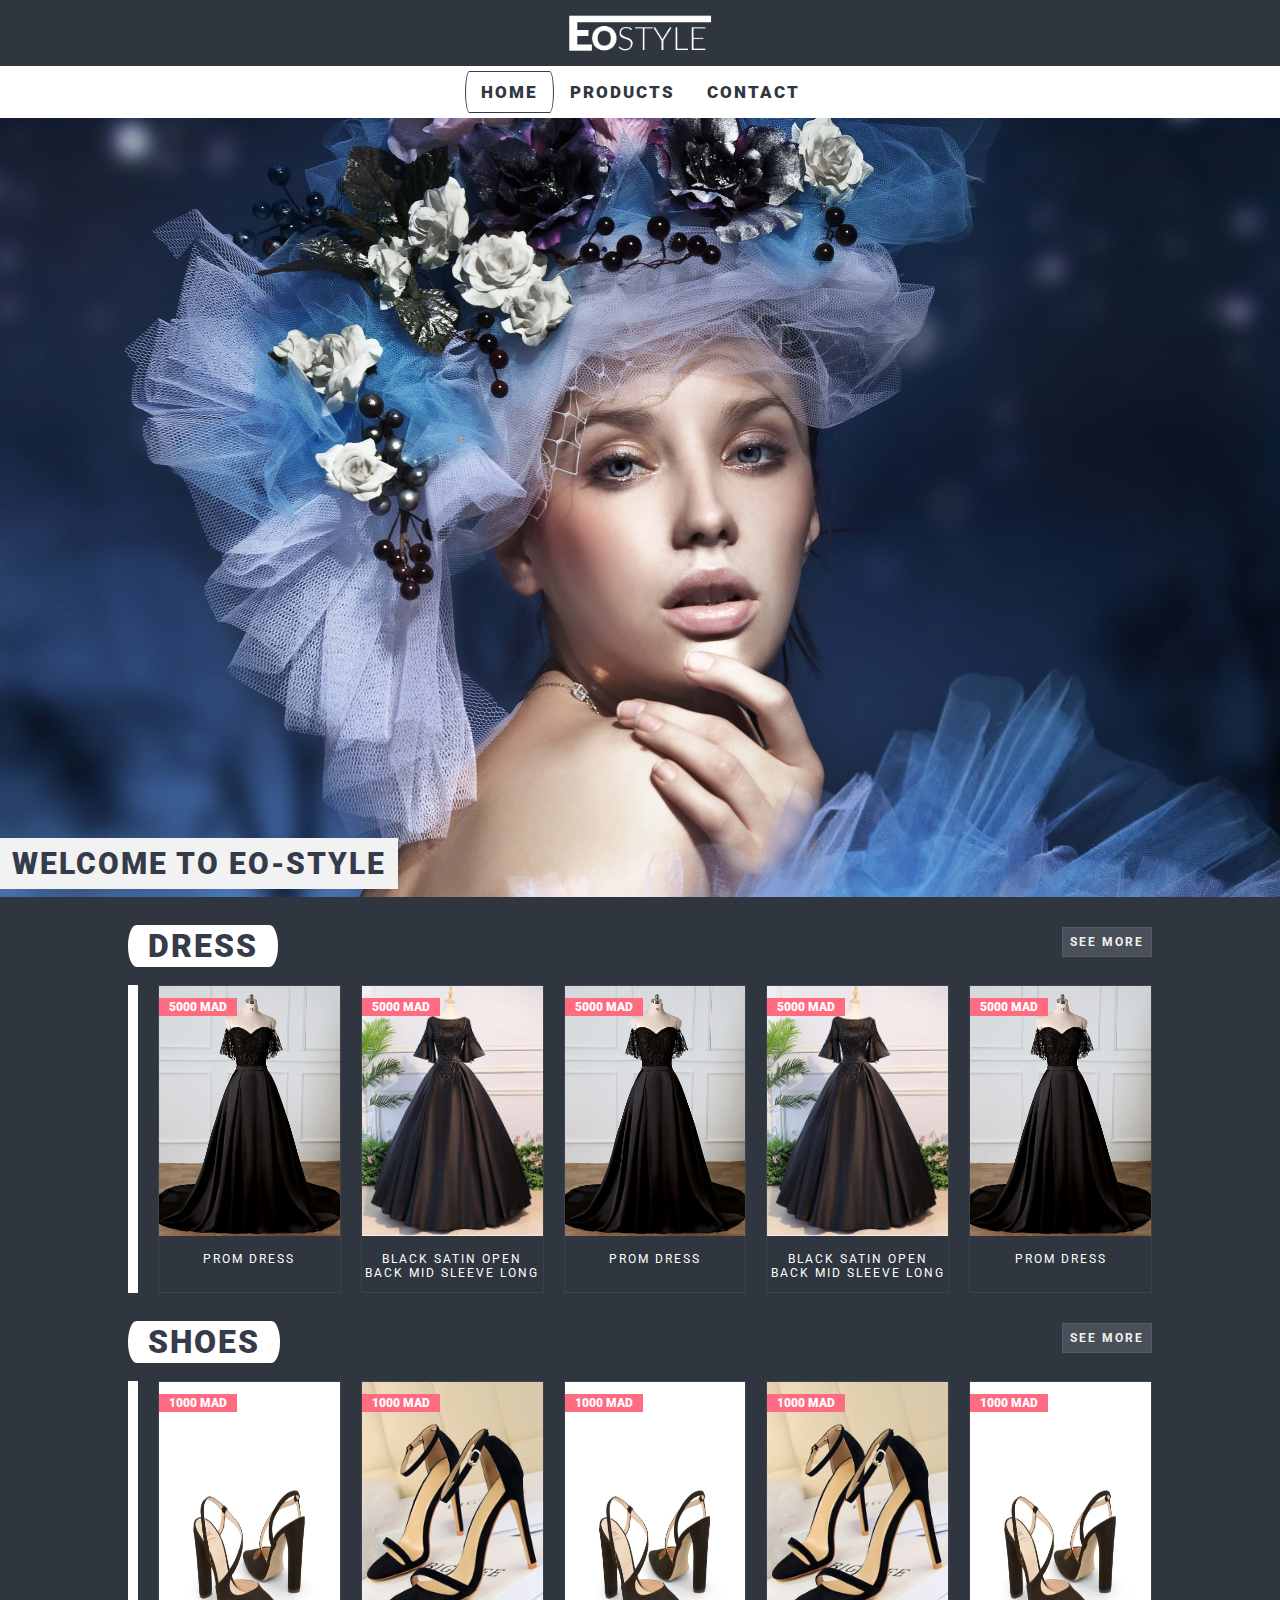
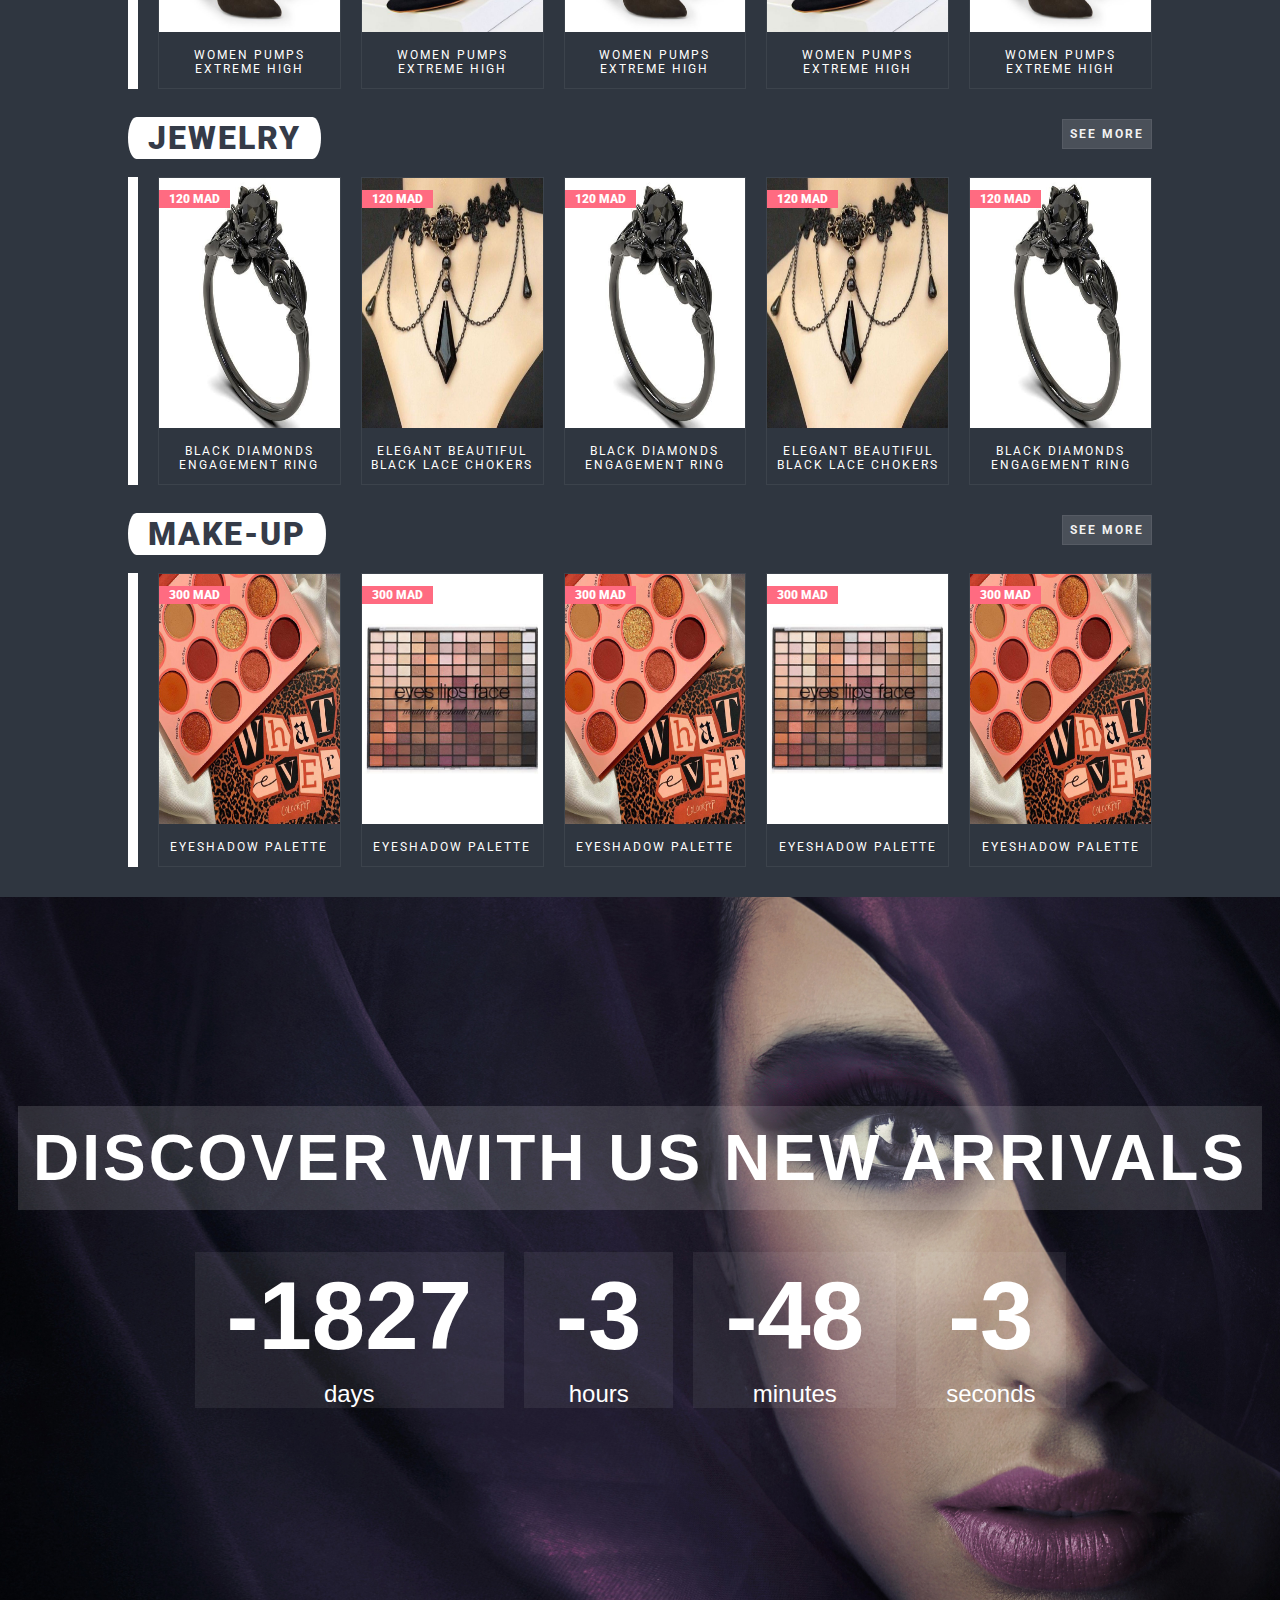
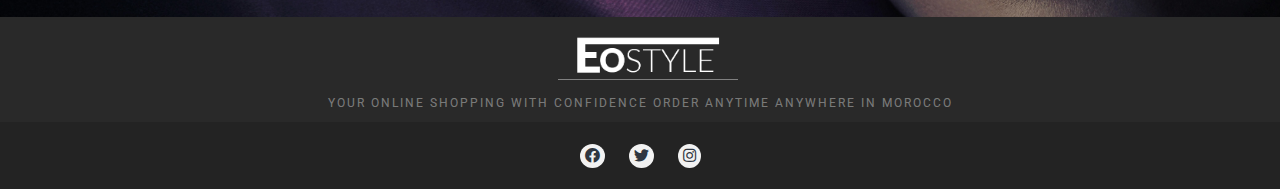
<file: index.html>
<!DOCTYPE html>
<html>
<head>
    <title>EO-STYLE</title>
    <meta charset="utf-8">
    <!-- javascript -->


    <!-- style -->
    <!-- google fonts -->
    <link href="https://fonts.googleapis.com/css2?family=Roboto:wght@100;300;400;500;700;900&display=swap" rel="stylesheet">
    <link rel="stylesheet" href="assets/fontawesome/css/all.min.css">
    <link rel="stylesheet" href="assets/css/style.css">


</head>
<body>


   <!-- NAVIGATEUR -->
  <header class="my-header">
    <a class="my-logo" href="index.html">
      <img src="assets/img/logo_ligth.png" width="150" alt="">
    </a>
    <div class="topnav">
      <a class="active" href="index.html">Home</a>
      <a href="Products.html">Products</a>
      <a href="contact.html">Contact</a>
    </div>
  </header>


   <!-- slide -->
<div class="mySlides">
  <img src="assets/img/slide-img.jpg">
  <div class="text">welcome to EO-style </div>
</div>

    <!-- MENU -->
    <section class="my-section">
      <h1 class="section-title"><strong>DRESS</strong> <a class="menu" href="Products.html">see more</a></h1>

      <div class="content">

        <div class="ira-card">
          <div class="ira-card-img">
            <img src="assets/img/d1.jpg" alt=""/>
          </div>
          <div class="ira-card-info">
            <p class="ira-title">Prom Dress</p>
            <p class="ira-prix">5000 MAD</p>
          </div>
        </div>

        <div class="ira-card">
          <div class="ira-card-img">
            <img src="assets/img/d2.jpg" alt=""/>
          </div>
          <div class="ira-card-info">
            <p class="ira-title">Black Satin Open Back Mid Sleeve Long</p>
            <p class="ira-prix">5000 MAD</p>
          </div>
        </div>

        <div class="ira-card">
          <div class="ira-card-img">
            <img src="assets/img/d1.jpg" alt=""/>
          </div>
          <div class="ira-card-info">
            <p class="ira-title">Prom Dress</p>
            <p class="ira-prix">5000 MAD</p>
          </div>
        </div>

        <div class="ira-card">
          <div class="ira-card-img">
            <img src="assets/img/d2.jpg" alt=""/>
          </div>
          <div class="ira-card-info">
            <p class="ira-title">Black Satin Open Back Mid Sleeve Long</p>
            <p class="ira-prix">5000 MAD</p>
          </div>
        </div>

        <div class="ira-card">
          <div class="ira-card-img">
            <img src="assets/img/d1.jpg" alt=""/>
          </div>
          <div class="ira-card-info">
            <p class="ira-title">Prom Dress</p>
            <p class="ira-prix">5000 MAD</p>
          </div>
        </div>

      </div>

    </section>
    <section class="my-section">
      <h1 class="section-title"><strong>SHOES</strong> <a class="menu" href="Products.html">see more</a></h1>

      <div class="content">

        <div class="ira-card">
          <div class="ira-card-img">
            <img src="assets/img/s1.jpg" alt=""/>
          </div>
          <div class="ira-card-info">
            <p class="ira-title">Women Pumps Extreme High</p>
            <p class="ira-prix">1000 MAD</p>
          </div>
        </div>

        <div class="ira-card">
          <div class="ira-card-img">
            <img src="assets/img/s2.jpg" alt=""/>
          </div>
          <div class="ira-card-info">
            <p class="ira-title">Women Pumps Extreme High</p>
            <p class="ira-prix">1000 MAD</p>
          </div>
        </div>

        <div class="ira-card">
          <div class="ira-card-img">
            <img src="assets/img/s1.jpg" alt=""/>
          </div>
          <div class="ira-card-info">
            <p class="ira-title">Women Pumps Extreme High</p>
            <p class="ira-prix">1000 MAD</p>
          </div>
        </div>

        <div class="ira-card">
          <div class="ira-card-img">
            <img src="assets/img/s2.jpg" alt=""/>
          </div>
          <div class="ira-card-info">
            <p class="ira-title">Women Pumps Extreme High</p>
            <p class="ira-prix">1000 MAD</p>
          </div>
        </div>

        <div class="ira-card">
          <div class="ira-card-img">
            <img src="assets/img/s1.jpg" alt=""/>
          </div>
          <div class="ira-card-info">
            <p class="ira-title">Women Pumps Extreme High</p>
            <p class="ira-prix">1000 MAD</p>
          </div>
        </div>

      </div>

    </section>
    <section class="my-section">
      <h1 class="section-title"><strong>JEWELRY</strong> <a class="menu" href="clothes.html">see more</a></h1>

      <div class="content">

        <div class="ira-card">
          <div class="ira-card-img">
            <img src="assets/img/j1.jpg" alt=""/>
          </div>
          <div class="ira-card-info">
            <p class="ira-title">Black Diamonds Engagement Ring</p>
            <p class="ira-prix">120 MAD</p>
          </div>
        </div>

        <div class="ira-card">
          <div class="ira-card-img">
            <img src="assets/img/j2.jpg" alt=""/>
          </div>
          <div class="ira-card-info">
            <p class="ira-title"> Elegant Beautiful Black Lace Chokers</p>
            <p class="ira-prix">120 MAD</p>
          </div>
        </div>

        <div class="ira-card">
          <div class="ira-card-img">
            <img src="assets/img/j1.jpg" alt=""/>
          </div>
          <div class="ira-card-info">
            <p class="ira-title">Black Diamonds Engagement Ring</p>
            <p class="ira-prix">120 MAD</p>
          </div>
        </div>

        <div class="ira-card">
          <div class="ira-card-img">
            <img src="assets/img/j2.jpg" alt=""/>
          </div>
          <div class="ira-card-info">
            <p class="ira-title"> Elegant Beautiful Black Lace Chokers</p>
            <p class="ira-prix">120 MAD</p>
          </div>
        </div>

        <div class="ira-card">
          <div class="ira-card-img">
            <img src="assets/img/j1.jpg" alt=""/>
          </div>
          <div class="ira-card-info">
            <p class="ira-title">Black Diamonds Engagement Ring</p>
            <p class="ira-prix">120 MAD</p>
          </div>
        </div>

      </div>

    </section>
    <section class="my-section">
      <h1 class="section-title"><strong>MAKE-UP</strong> <a class="menu" href="clothes.html">see more</a></h1>

      <div class="content">

        <div class="ira-card">
          <div class="ira-card-img">
            <img src="assets/img/m1.jpg" alt=""/>
          </div>
          <div class="ira-card-info">
            <p class="ira-title">Eyeshadow Palette</p>
            <p class="ira-prix">300 MAD</p>
          </div>
        </div>

        <div class="ira-card">
          <div class="ira-card-img">
            <img src="assets/img/m2.jpg" alt=""/>
          </div>
          <div class="ira-card-info">
            <p class="ira-title">Eyeshadow Palette</p>
            <p class="ira-prix">300 MAD</p>
          </div>
        </div>

        <div class="ira-card">
          <div class="ira-card-img">
            <img src="assets/img/m1.jpg" alt=""/>
          </div>
          <div class="ira-card-info">
            <p class="ira-title">Eyeshadow Palette</p>
            <p class="ira-prix">300 MAD</p>
          </div>
        </div>

        <div class="ira-card">
          <div class="ira-card-img">
            <img src="assets/img/m2.jpg" alt=""/>
          </div>
          <div class="ira-card-info">
            <p class="ira-title">Eyeshadow Palette</p>
            <p class="ira-prix">300 MAD</p>
          </div>
        </div>

        <div class="ira-card">
          <div class="ira-card-img">
            <img src="assets/img/m1.jpg" alt=""/>
          </div>
          <div class="ira-card-info">
            <p class="ira-title">Eyeshadow Palette</p>
            <p class="ira-prix">300 MAD</p>
          </div>
        </div>

      </div>

    </section>
    <section class="countdown">
      <h1 class="cont"><b>DISCOVER WITH US NEW ARRIVALS</b></h1>
      <div class="countdown-container">
        <div class="countdown-El days-c">
          <p class="big-text" id="days">0</p>
          <span>days</span>
        </div>
        <div class="countdown-El hours-c">
          <p class="big-text" id="hours">0</p>
          <span>hours</span>
        </div>
        <div class="countdown-El minutes-c">
          <p class="big-text" id="minutes">0</p>
          <span>minutes</span>
        </div>
        <div class="countdown-El seconds-c">
          <p class="big-text" id="seconds">0</p>
          <span>seconds</span>
        </div>
        </div>
    </section>
      <!-- footer -->
      <footer class="foo">
        <img class="footer-logo" src="assets/img/logo_ligth.png" width="150" alt="">
        <p class="own-info">YOUR ONLINE SHOPPING WITH CONFIDENCE ORDER ANYTIME ANYWHERE IN MOROCCO</p>
        <div class="sous-foo">
          <ul class="footer-social-icons">
            <li><a href="http://www.facebook.com"><i class="fab fa-facebook"></i></a></li>
            <li><a href="http://www.twitter.com"><i class="fab fa-twitter"></i></a></li>
            <li><a href="http://www.instagram.com"><i class="fab fa-instagram"></i></a></li>
          </ul>
        </div>
      </footer>

<script src="assets/js/countdown.js"></script>

</body>
</html>
</file>
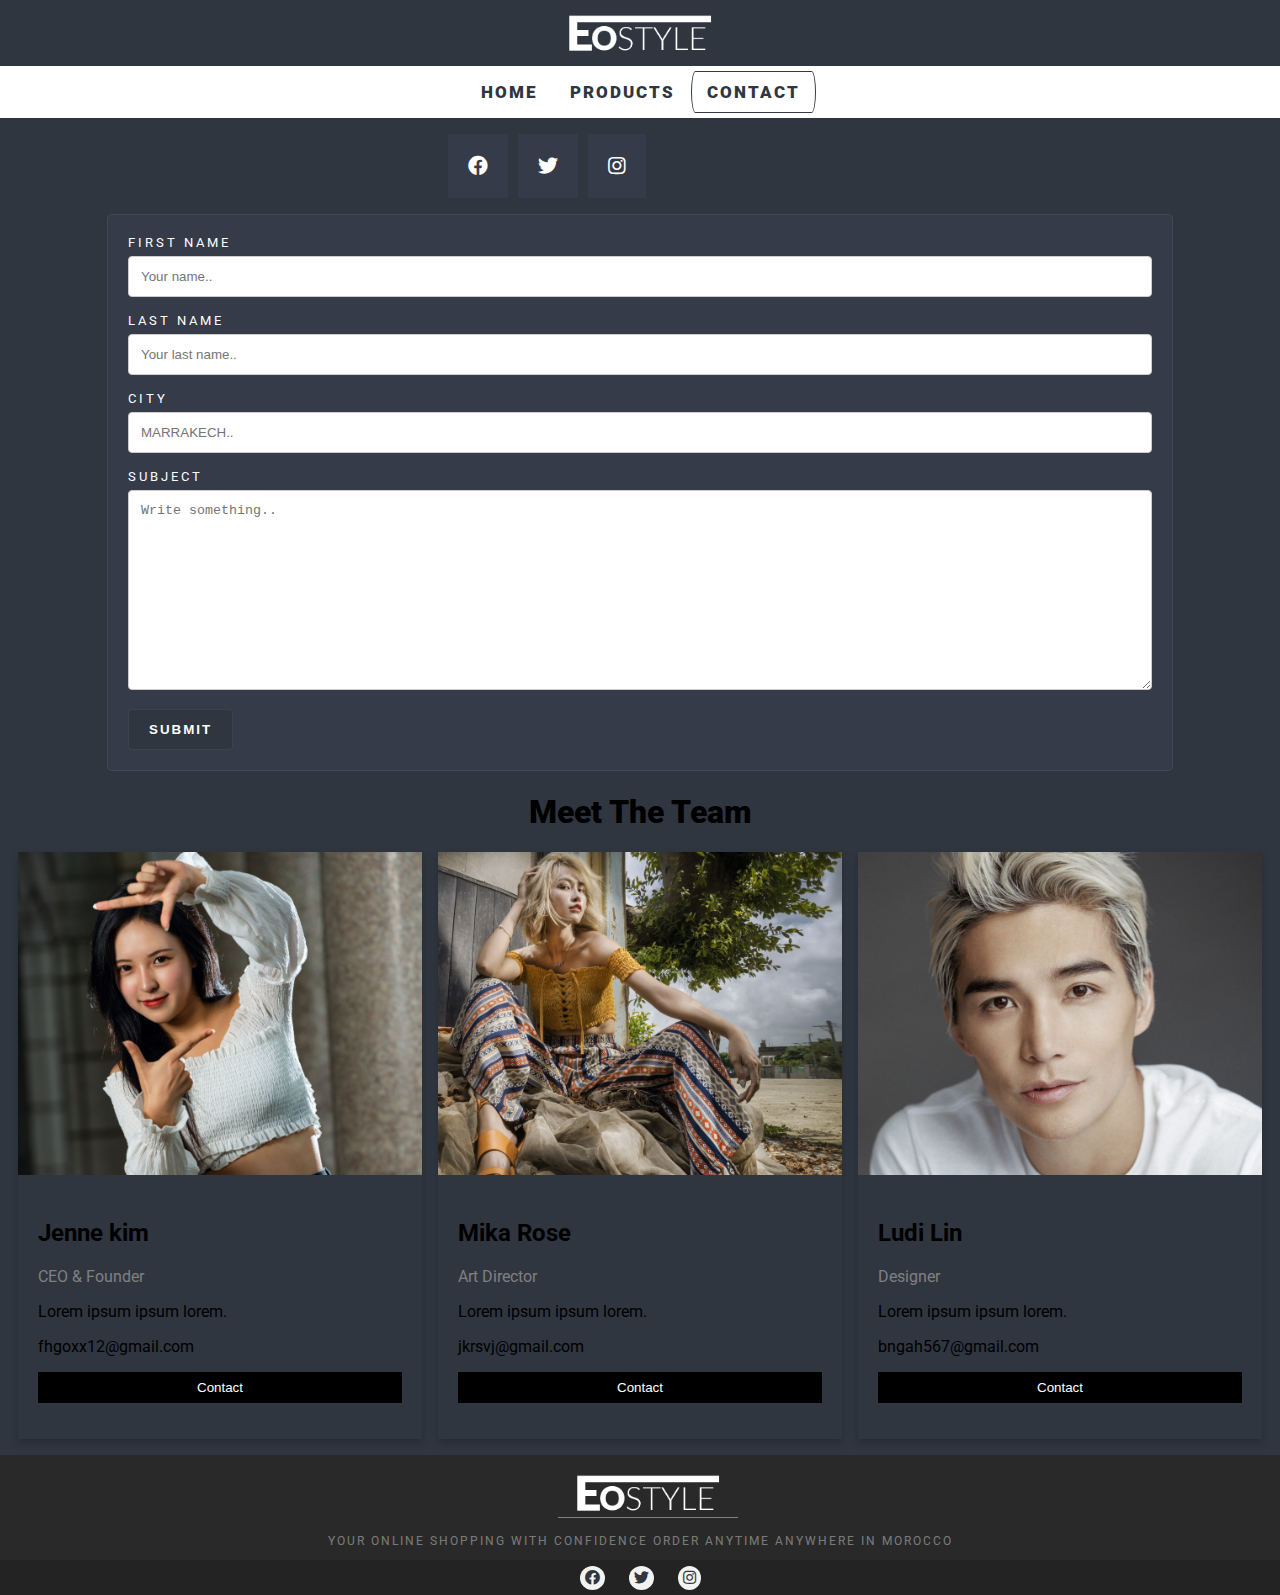
<file: contact.html>
<!DOCTYPE html>
<html lang="en" dir="ltr">
  <head>
    <meta charset="utf-8">
    <title>Contact-Us</title>
    <link href="https://fonts.googleapis.com/css2?family=Roboto:wght@100;300;400;500;700;900&display=swap" rel="stylesheet">
    <link rel="stylesheet" href="assets/fontawesome/css/all.min.css">
    <link rel="stylesheet" href="assets/css/contact.css">
  </head>
  <body class="contc">
    <header class="my-header">
      <a class="my-logo" href="index.html">
        <img src="assets/img/logo_ligth.png" width="150" alt="">
      </a>


      <div class="topnav">
        <a href="index.html">Home</a>
        <a href="Products.html">Products</a>
        <a class="active" href="contact.html">Contact</a>
      </div>
    </header>



<section class="my-container">



    <ul class="social-icons">
    <li><a href="http://www.facebook.com"><i class="fab fa-facebook"></i></a></li>
    <li><a href="http://www.twitter.com"><i class="fab fa-twitter"></i></a></li>
    <li><a href="http://www.instagram.com"><i class="fab fa-instagram"></i></a></li>
</ul>




<div class="container ira-contact">
  <form action="action_page.php">

    <label for="fname">First Name</label>
    <input type="text" id="fname" name="firstname" placeholder="Your name..">

    <label for="lname">Last Name</label>
    <input type="text" id="lname" name="lastname" placeholder="Your last name..">

    <label for="country">City</label>
    <input type="text" id="lname" name="lastname" placeholder="MARRAKECH..">

    <label for="subject">Subject</label>
    <textarea id="subject" name="subject" placeholder="Write something.." style="height:200px"></textarea>

    <input type="submit" value="Submit">

  </form>
</div>

</section>

<section>
  <h1><strong>Meet The Team</strong></h1>
  <div class="row">
  <div class="column">
    <div class="card">
      <img src="assets/img/w1.jpg" alt="Jenee" style="width:100%">
      <div class="container">
        <h2>Jenne kim</h2>
        <p class="title">CEO &amp; Founder</p>
        <p>Lorem ipsum ipsum lorem.</p>
        <p>fhgoxx12@gmail.com</p>
        <p><button class="button">Contact</button></p>
      </div>
    </div>
  </div>

  <div class="column">
    <div class="card">
      <img src="assets/img/w2.jpg" alt="Mika" style="width:100%">
      <div class="container">
        <h2>Mika Rose</h2>
        <p class="title">Art Director</p>
        <p>Lorem ipsum ipsum lorem.</p>
        <p>jkrsvj@gmail.com</p>
        <p><button class="button">Contact</button></p>
      </div>
    </div>
  </div>

  <div class="column">
    <div class="card">
      <img src="assets/img/w3.jpg" alt="Ludi" style="width:100%">
      <div class="container">
        <h2>Ludi Lin</h2>
        <p class="title">Designer</p>
        <p>Lorem ipsum ipsum lorem.</p>
        <p>bngah567@gmail.com</p>
        <p><button class="button">Contact</button></p>
      </div>
    </div>
  </div>
</div>
</section>

<!-- footer -->
<footer class="foo">
  <img class="footer-logo" src="assets/img/logo_ligth.png" width="150" alt="">
  <p class="own-info">YOUR ONLINE SHOPPING WITH CONFIDENCE ORDER ANYTIME ANYWHERE IN MOROCCO</p>
  <div class="sous-foo">
    <ul class="footer-social-icons">
      <li><a href="http://www.facebook.com"><i class="fab fa-facebook"></i></a></li>
      <li><a href="http://www.twitter.com"><i class="fab fa-twitter"></i></a></li>
      <li><a href="http://www.instagram.com"><i class="fab fa-instagram"></i></a></li>
    </ul>
  </div>
</footer>
  </body>
</html>
</file>
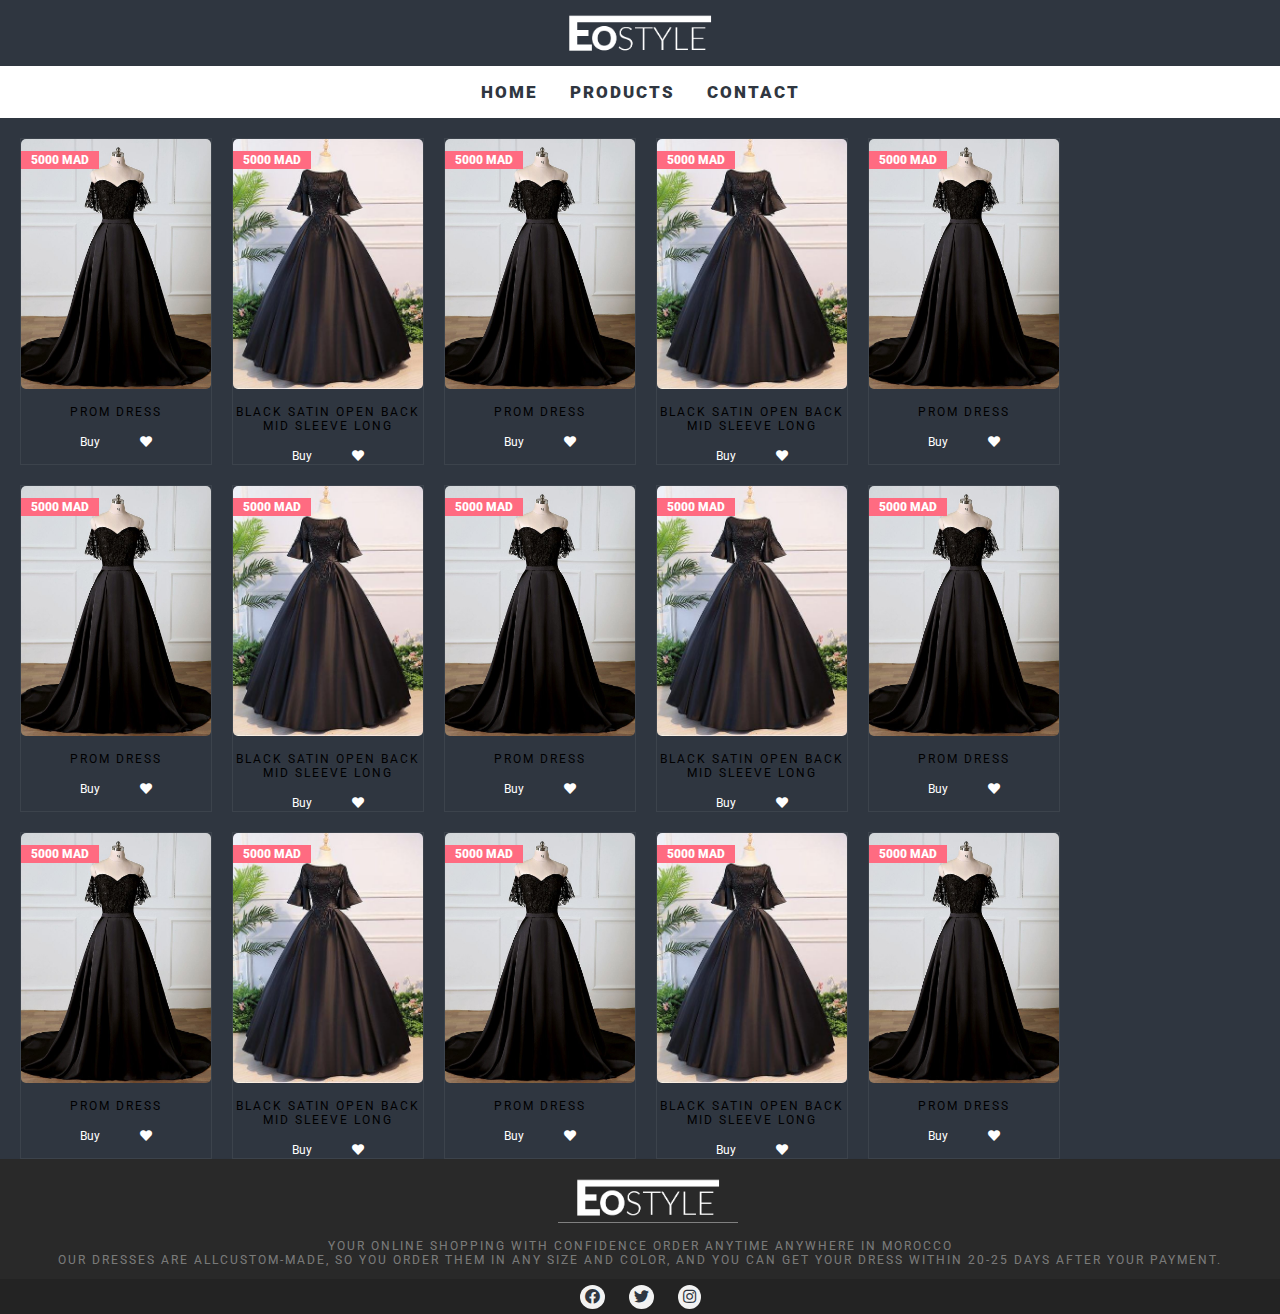
<file: Products.html>
<!DOCTYPE html>
<html lang="en" dir="ltr">
  <head>

    <!-- style -->
    <!-- google fonts -->
    <link href="https://fonts.googleapis.com/css2?family=Roboto:wght@100;300;400;500;700;900&display=swap" rel="stylesheet">
    <link rel="stylesheet" href="assets/fontawesome/css/all.min.css">
    <link rel="stylesheet" href="assets/css/products.css">
    <meta charset="utf-8">
    <title>CLOTHES</title>
  </head>


  <body id="clothes">
      <!-- NAVIGATEUR -->
    <header class="myheader">
      <a class="my-logo" href="index.html">
        <img src="assets/img/logo_ligth.png" width="150" alt="">
      </a>
      <div class="topnav">
        <a href="index.html">Home</a>
        <a href="Products.html">Products</a>
        <a href="contact.html">Contact</a>
      </div>
    </header>

    <section class="my-section">
      <div class="content">

        <div class="ira-card">
          <div class="ira-card-img">
            <img id="myImg" src="assets/img/d1.jpg" alt="Prom Dress"/>
          </div>
          <div class="ira-card-info">
            <p class="ira-title">Prom Dress</p>
            <p class="ira-prix">5000 MAD</p>
          </div>
          <a href="Contact.html" class="btn"><span>Buy</span></a>
          <a href="#" onclick="myFunction()" class="btn"><i class="fas fa-heart"></i></a>

            <script>
               function myFunction() {
                 alert("Your product has been added successfully!");
                 }
            </script>

        </div>
        <div id="myModal" class="modal">
         <span class="close">&times;</span>
         <img class="modal-content" id="img01">
         <div id="caption"></div>
        </div>


         <div class="ira-card">
          <div class="ira-card-img">
            <img id="myImg" src="assets/img/d2.jpg" alt=""/>
          </div>
          <div class="ira-card-info">
            <p class="ira-title">Black Satin Open Back Mid Sleeve Long</p>
            <p class="ira-prix">5000 MAD</p>
          </div>
          <a href="Contact.html" class="btn"><span>Buy</span></a>
          <a href="#" class="btn"><i class="fas fa-heart"></i></a>
        </div>

        <div class="ira-card">
          <div class="ira-card-img">
            <img id="myImg" src="assets/img/d1.jpg" alt=""/>
          </div>
          <div class="ira-card-info">
            <p class="ira-title">Prom Dress</p>
            <p class="ira-prix">5000 MAD</p>
          </div>
          <a href="Contact.html" class="btn"><span>Buy</span></a>
          <a href="#" class="btn"><i class="fas fa-heart"></i></a>
        </div>

        <div class="ira-card">
          <div class="ira-card-img">
            <img id="myImg" src="assets/img/d2.jpg" alt=""/>
          </div>
          <div class="ira-card-info">
            <p class="ira-title">Black Satin Open Back Mid Sleeve Long</p>
            <p class="ira-prix">5000 MAD</p>
          </div>
          <a href="Contact.html" class="btn"><span>Buy</span></a>
          <a href="#" class="btn"><i class="fas fa-heart"></i></a>
        </div>

        <div class="ira-card">
          <div class="ira-card-img">
            <img id="myImg" src="assets/img/d1.jpg" alt=""/>
          </div>
          <div class="ira-card-info">
            <p class="ira-title">Prom Dress</p>
            <p class="ira-prix">5000 MAD</p>
          </div>
          <a href="Contact.html" class="btn"><span>Buy</span></a>
          <a href="#" class="btn"><i class="fas fa-heart"></i></a>
        </div>

      </div>

    </section>
    <section class="my-section">
      <div class="content">

        <div class="ira-card">
          <div class="ira-card-img">
            <img id="myImg" src="assets/img/d1.jpg" alt="Prom Dress"/>
          </div>
          <div class="ira-card-info">
            <p class="ira-title">Prom Dress</p>
            <p class="ira-prix">5000 MAD</p>
          </div>
          <a href="Contact.html" class="btn"><span>Buy</span></a>
          <a href="#" class="btn"><i class="fas fa-heart"></i></a>
        </div>
        <div id="myModal" class="modal">
         <span class="close">&times;</span>
         <img class="modal-content" id="img01">
         <div id="caption"></div>
        </div>


         <div class="ira-card">
          <div class="ira-card-img">
            <img id="myImg" src="assets/img/d2.jpg" alt=""/>
          </div>
          <div class="ira-card-info">
            <p class="ira-title">Black Satin Open Back Mid Sleeve Long</p>
            <p class="ira-prix">5000 MAD</p>
          </div>
          <a href="Contact.html" class="btn"><span>Buy</span></a>
          <a href="#" class="btn"><i class="fas fa-heart"></i></a>
        </div>

        <div class="ira-card">
          <div class="ira-card-img">
            <img id="myImg" src="assets/img/d1.jpg" alt=""/>
          </div>
          <div class="ira-card-info">
            <p class="ira-title">Prom Dress</p>
            <p class="ira-prix">5000 MAD</p>
          </div>
          <a href="Contact.html" class="btn"><span>Buy</span></a>
          <a href="#" class="btn"><i class="fas fa-heart"></i></a>
        </div>

        <div class="ira-card">
          <div class="ira-card-img">
            <img id="myImg" src="assets/img/d2.jpg" alt=""/>
          </div>
          <div class="ira-card-info">
            <p class="ira-title">Black Satin Open Back Mid Sleeve Long</p>
            <p class="ira-prix">5000 MAD</p>
          </div>
          <a href="#" class="btn"><span>Buy</span></a>
          <a href="#" class="btn"><i class="fas fa-heart"></i></a>
        </div>

        <div class="ira-card">
          <div class="ira-card-img">
            <img id="myImg" src="assets/img/d1.jpg" alt=""/>
          </div>
          <div class="ira-card-info">
            <p class="ira-title">Prom Dress</p>
            <p class="ira-prix">5000 MAD</p>
          </div>
          <a href="#" class="btn"><span>Buy</span></a>
          <a href="#" class="btn"><i class="fas fa-heart"></i></a>
        </div>

      </div>

    </section>
    <section class="my-section">
      <div class="content">

        <div class="ira-card">
          <div class="ira-card-img">
            <img id="myImg" src="assets/img/d1.jpg" alt="Prom Dress"/>
          </div>
          <div class="ira-card-info">
            <p class="ira-title">Prom Dress</p>
            <p class="ira-prix">5000 MAD</p>
          </div>
          <a href="#" class="btn"><span>Buy</span></a>
          <a href="#" class="btn"><i class="fas fa-heart"></i></a>
        </div>
        <div id="myModal" class="modal">
         <span class="close">&times;</span>
         <img class="modal-content" id="img01">
         <div id="caption"></div>
        </div>


         <div class="ira-card">
          <div class="ira-card-img">
            <img id="myImg" src="assets/img/d2.jpg" alt=""/>
          </div>
          <div class="ira-card-info">
            <p class="ira-title">Black Satin Open Back Mid Sleeve Long</p>
            <p class="ira-prix">5000 MAD</p>
          </div>
          <a href="#" class="btn"><span>Buy</span></a>
          <a href="#" class="btn"><i class="fas fa-heart"></i></a>
        </div>

        <div class="ira-card">
          <div class="ira-card-img">
            <img id="myImg" src="assets/img/d1.jpg" alt=""/>
          </div>
          <div class="ira-card-info">
            <p class="ira-title">Prom Dress</p>
            <p class="ira-prix">5000 MAD</p>
          </div>
          <a href="#" class="btn"><span>Buy</span></a>
          <a href="#" class="btn"><i class="fas fa-heart"></i></a>
        </div>

        <div class="ira-card">
          <div class="ira-card-img">
            <img id="myImg" src="assets/img/d2.jpg" alt=""/>
          </div>
          <div class="ira-card-info">
            <p class="ira-title">Black Satin Open Back Mid Sleeve Long</p>
            <p class="ira-prix">5000 MAD</p>
          </div>
          <a href="#" class="btn"><span>Buy</span></a>
          <a href="#" class="btn"><i class="fas fa-heart"></i></a>
        </div>

        <div class="ira-card">
          <div class="ira-card-img">
            <img id="myImg" src="assets/img/d1.jpg" alt=""/>
          </div>
          <div class="ira-card-info">
            <p class="ira-title">Prom Dress</p>
            <p class="ira-prix">5000 MAD</p>
          </div>
          <a href="#" class="btn"><span>Buy</span></a>
          <a href="#" class="btn"><i class="fas fa-heart"></i></a>
        </div>

      </div>

    </section>


 <script src="assets/js/products.js"></script>

    <!-- footer -->
    <footer class="foo">
      <img class="footer-logo" src="assets/img/logo_ligth.png" width="150" alt="">
      <p class="own-info">YOUR ONLINE SHOPPING WITH CONFIDENCE ORDER ANYTIME ANYWHERE IN MOROCCO<br>
      OUR DRESSES ARE ALLCUSTOM-MADE, SO YOU ORDER THEM IN ANY SIZE AND COLOR, AND YOU CAN GET YOUR DRESS WITHIN 20-25 DAYS AFTER YOUR PAYMENT.</p>
      <div class="sous-foo">
        <ul class="footer-social-icons">
          <li><a href="http://www.facebook.com"><i class="fab fa-facebook"></i></a></li>
          <li><a href="http://www.twitter.com"><i class="fab fa-twitter"></i></a></li>
          <li><a href="http://www.instagram.com"><i class="fab fa-instagram"></i></a></li>
        </ul>
      </div>
    </footer>
  </body>
</html>
</file>
<file: assets/css/style.css>
body{background:#2f3640;margin:0;font-family:'Roboto',sans-serif}
.topnav{background-color:#fff;overflow:hidden;display:flex;justify-content:center;text-transform:uppercase;letter-spacing:2px;font-weight:900;padding:5px}
.topnav a{float:left;color:#2f3640;text-align:center;padding:10px 15px;text-decoration:none;font-size:17px;transition-duration:.6s;border:1px solid #fff}
.topnav a:hover{background-color:#ddd;color:#000}
.topnav a.active{border-radius:10px/48px;border:1px solid #353b48}
a.my-logo{display:flex;justify-content:center;padding:10px;background-color:#2f3640}
.topnav a:hover{color:#fff;background-color:#353b48;border-radius:20px}
.mySlides{max-width:100%;position:relative;margin:auto;max-height:calc(100vh - 120px);overflow:hidden;margin-top:117px}
.menu{text-decoration:none}
.text{color:#353b48;padding:8px 12px;position:absolute;bottom:8px;width:max-content;text-align:center;background-color:#f2f2f2;font-size:30px;letter-spacing:2px;text-transform:uppercase;font-weight:900}
.mySlides img{width:100%}
.my-section{color:#fff;max-width:1024px;margin:30px;padding:0 20px;margin-left: auto;margin-right: auto;}
.section-title{text-transform:uppercase;letter-spacing:2px;margin:0;max-width:100%;color:#353b48}
.countdown{font-family:"poppins",sans-serif;margin:0;background-image:url(../img/count-down-img.jpg);min-height:80vh;display:flex;flex-direction:column;background-position:center center;background-size:cover;align-items:center;justify-content:center}
.cont{font-size:4rem;margin-top:0;color:#fff;text-align:center;background-color:#fff2;letter-spacing:3px;padding:15px}
.countdown-container{display:flex;flex-wrap:wrap;justify-content:center;color:#fff}
.big-text{font-weight:700;font-size:6rem;line-height:1;margin:1rem 2rem;color:#fff}
.countdown-El{text-align:center;color:#fff;background-color:#fff1;margin-right:20px}
.countdown-El span{font-size:1.5rem;color:#fff}
.my-header{position:fixed;top:0;z-index:999;width:100%}
.foo{background:#292929;min-height:120px;text-align:center}
footer{color:grey}
footer p,a{font-size:12px}
footer h6{font-family:'Playfair Display',serif;margin-bottom:40px;position:relative}
footer h6:after{position:absolute;content:"";background:grey;width:12%;height:1px;left:0;bottom:-20px}
.btn-footer{color:grey;text-decoration:none;border:1px solid;border-radius:43px;font-size:13px;padding:7px 30px;line-height:47px}
.btn-footer:hover{text-decoration:none}
.form-footer input[type="text"]{border:none;border-radius:16px 0 0 16px;outline:none;padding-left:10px}
.form-footer input[type="button"]{border:none;background:#232323;margin-left:-5px;color:#fff;outline:none;border-radius:0 16px 16px 0;padding:2px 12px}
footer ul li{list-style:none;display:block}
footer ul{padding-left:0}
.footer-logo{padding:15px;border-bottom:1px solid;padding-bottom:1px;margin-left:15px}
.own-info{font-size:12px;text-transform:uppercase;letter-spacing:2px;color:#fff6}
.footer-social-icons li{display:inline-block;list-style-type:none;-webkit-user-select:none}
.footer-social-icons li a{color:#2f3640;font-size:15px;margin:10px;background-color:#f2f2f2;border-radius:100%;padding:3px 5px}
.sous-foo{background-color:#232323;padding:8px}
.content{border-left:10px solid #fff;display:flex;margin-top:20px}
.ira-card{text-align:center;margin-left:20px;border:1px solid #fff1;position:relative;width:190px}
.ira-card .ira-card-img img{height:250px;width:100%}
.ira-card-info a{text-decoration:none;text-transform:uppercase;letter-spacing:2px;background-color:#fff;color:#353b48;padding:5px;font-weight:500}
.ira-card-info .ira-prix{position:absolute;top:0;background-color:#ff6b81;font-size:12px;font-weight:900;padding:2px 10px}
.ira-card-info .ira-title{font-size:12px;text-transform:uppercase;letter-spacing:2px}
.section-title .menu{float:right;background-color:#fff2;color:#f2f2f2;padding:7px;transition-duration:.6s;border:1px solid #fff1}
.section-title strong{background-color:#fff;border-radius:13px/32px;padding:2px 20px}
.section-title .menu:hover{border-radius:10px;border-color:#fff}
</file>
<file: assets/css/contact.css>
body{background:#2f3640;margin:0;font-family:'Roboto',sans-serif}
.topnav{background-color:#fff;overflow:hidden;display:flex;justify-content:center;text-transform:uppercase;letter-spacing:2px;font-weight:900;padding:5px}
.topnav a{float:left;color:#2f3640;text-align:center;padding:10px 15px;text-decoration:none;font-size:17px;transition-duration:.6s;border:1px solid #fff}
.topnav a:hover{background-color:#ddd;color:#000}
.topnav a.active{border-radius:10px/48px;border:1px solid #353b48}
a.my-logo{display:flex;justify-content:center;padding:10px;background-color:#2f3640}
.topnav a:hover{color:#fff;background-color:#353b48;border-radius:20px}
.foo{background:#292929;min-height:120px;text-align:center}
footer{color:grey}
footer p,a{font-size:12px}
footer h6{font-family:'Playfair Display',serif;margin-bottom:40px;position:relative}
footer h6:after{position:absolute;content:"";background:grey;width:12%;height:1px;left:0;bottom:-20px}
.btn-footer{color:grey;text-decoration:none;border:1px solid;border-radius:43px;font-size:13px;padding:7px 30px;line-height:47px}
.btn-footer:hover{text-decoration:none}
.form-footer input[type="text"]{border:none;border-radius:16px 0 0 16px;outline:none;padding-left:10px}
.form-footer input[type="button"]{border:none;background:#232323;margin-left:-5px;color:#fff;outline:none;border-radius:0 16px 16px 0;padding:2px 12px}
footer ul li{list-style:none;display:block}
footer ul{padding-left:0}
.footer-logo{padding:15px;border-bottom:1px solid;padding-bottom:1px;margin-left:15px}
.own-info{font-size:12px;text-transform:uppercase;letter-spacing:2px;color:#fff6}
.footer-social-icons li{display:inline-block;list-style-type:none;-webkit-user-select:none}
.footer-social-icons li a{color:#2f3640;font-size:15px;margin:10px;background-color:#f2f2f2;border-radius:100%;padding:3px 5px}
.sous-foo{background-color:#232323;padding:8px}
ul.footer-social-icons{margin:0}
.btn{color:#fff;padding:10px 18px;text-decoration:none}
input[type=text],select,textarea{width:100%;padding:12px;border:1px solid #ccc;border-radius:4px;box-sizing:border-box;margin-top:6px;margin-bottom:16px;resize:vertical}
input[type=submit]{background-color:#2f3640;color:#fff;padding:12px 20px;border:none;border-radius:4px;cursor:pointer;border:1px solid #fff1;animation-duration:.6s;text-transform:uppercase;font-weight:900;letter-spacing:2px}
input[type=submit]:hover{background-color:#fff;color:#2f3640}
.row{display:flex;margin:0 10px}
.ira-contact{max-width:80%;margin:auto;background-color:#353b48;border:1px solid #fff1;border-radius:0;color:#fff;text-transform:uppercase;letter-spacing:3px;font-size:13px}
.social-icons a{font-size:20px;background-color:#353b48;color:#fff;padding:20px;margin:0 5px}
ul.social-icons{list-style:none;display:flex;padding:6px;padding-left:443px;margin:30px 0}
.container{border-radius:5px;padding:20px}
.social-icons li a:hover{border-radius:50px/36px}
.column{float:left;width:33.3%;margin-bottom:16px;padding:0 8px}
@media screen and (max-width: 650px) {
.column{width:100%;display:block}
}
.card{box-shadow:0 4px 8px 0 rgba(0,0,0,0.2)}
.container::after,.row::after{content:"";clear:both;display:table}
.title{color:grey}
.button{border:none;outline:0;display:inline-block;padding:8px;color:#fff;background-color:#000;text-align:center;cursor:pointer;width:100%}
.button:hover{background-color:#555}
h1{text-align:center}
</file>
<file: assets/css/products.css>
body{background:#2f3640;margin:0;font-family:'Roboto',sans-serif}
.topnav{background-color:#fff;overflow:hidden;display:flex;justify-content:center;text-transform:uppercase;letter-spacing:2px;font-weight:900;padding:5px}
.topnav a{float:left;color:#2f3640;text-align:center;padding:10px 15px;text-decoration:none;font-size:17px;transition-duration:.6s;border:1px solid #fff}
.topnav a:hover{background-color:#ddd;color:#000}
.topnav a.active{border-radius:10px/48px;border:1px solid #353b48}
a.my-logo{display:flex;justify-content:center;padding:10px;background-color:#2f3640}
.topnav a:hover{color:#fff;background-color:#353b48;border-radius:20px}
.content{display:flex;margin-top:20px}
.ira-card{text-align:center;margin-left:20px;border:1px solid #fff1;position:relative;width:190px}
.ira-card .ira-card-img img{height:250px;width:100%}
.ira-card-info a{text-decoration:none;text-transform:uppercase;letter-spacing:2px;background-color:#fff;color:#353b48;padding:5px;font-weight:500}
.ira-card-info .ira-prix{position:absolute;top:0;background-color:#ff6b81;font-size:12px;font-weight:900;padding:2px 10px;color:#fff}
.ira-card-info .ira-title{font-size:12px;text-transform:uppercase;letter-spacing:2px}
.foo{background:#292929;min-height:120px;text-align:center}
footer{color:grey}
footer p,a{font-size:12px}
footer h6{font-family:'Playfair Display',serif;margin-bottom:40px;position:relative}
footer h6:after{position:absolute;content:"";background:grey;width:12%;height:1px;left:0;bottom:-20px}
.btn-footer{color:grey;text-decoration:none;border:1px solid;border-radius:43px;font-size:13px;padding:7px 30px;line-height:47px}
.btn-footer:hover{text-decoration:none}
.form-footer input[type="text"]{border:none;border-radius:16px 0 0 16px;outline:none;padding-left:10px}
.form-footer input[type="button"]{border:none;background:#232323;margin-left:-5px;color:#fff;outline:none;border-radius:0 16px 16px 0;padding:2px 12px}
footer ul li{list-style:none;display:block}
footer ul{padding-left:0}
.footer-logo{padding:15px;border-bottom:1px solid;padding-bottom:1px;margin-left:15px}
.own-info{font-size:12px;text-transform:uppercase;letter-spacing:2px;color:#fff6}
.footer-social-icons li{display:inline-block;list-style-type:none;-webkit-user-select:none}
.footer-social-icons li a{color:#2f3640;font-size:15px;margin:10px;background-color:#f2f2f2;border-radius:100%;padding:3px 5px}
.sous-foo{background-color:#232323;padding:8px}
ul.footer-social-icons{margin:0}
.btn{color:#fff;padding:10px 18px;text-decoration:none}
#myImg{border-radius:5px;cursor:pointer;transition:.3s}
#myImg:hover{opacity:.7}
.modal{display:none;position:fixed;z-index:1;padding-top:100px;left:0;top:0;width:100%;height:100%;overflow:auto;background-color:#000;background-color:rgba(0,0,0,0.9)}
.modal-content{margin:auto;display:block;width:80%;max-width:700px}
#caption{margin:auto;display:block;width:80%;max-width:700px;text-align:center;color:#ccc;padding:10px 0;height:150px}
.modal-content,#caption{-webkit-animation-name:zoom;-webkit-animation-duration:.6s;animation-name:zoom;animation-duration:.6s}
@-webkit-keyframes zoom {
from{-webkit-transform:scale(0)}
to{-webkit-transform:scale(1)}
}
@keyframes zoom {
from{transform:scale(0)}
to{transform:scale(1)}
}
.close{position:absolute;top:15px;right:35px;color:#f1f1f1;font-size:40px;font-weight:700;transition:.3s}
.close:hover,.close:focus{color:#bbb;text-decoration:none;cursor:pointer}
@media only screen and (max-width: 700px) {
.modal-content{width:100%}
}
</file>
